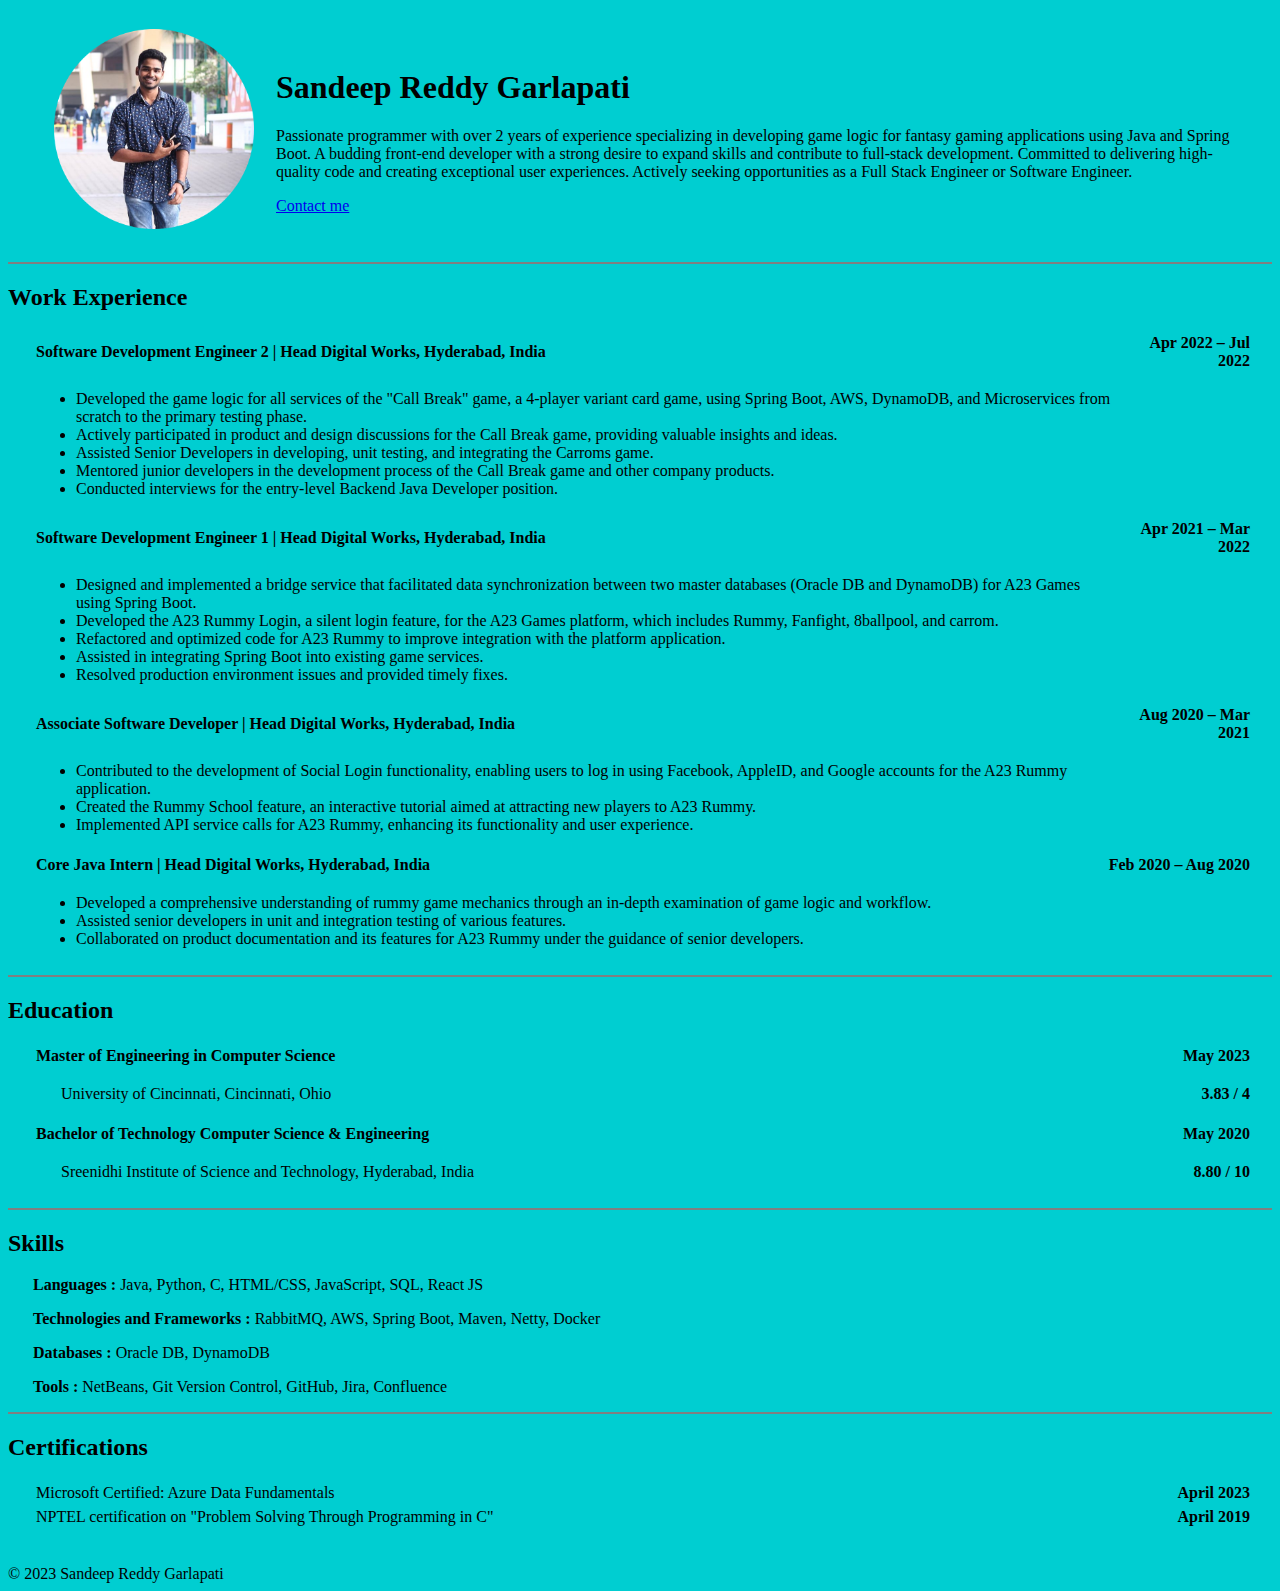
<file: index.html>
<!DOCTYPE html>
<html lang="en" dir="ltr">

<head>
  <meta charset="utf-8">
  <title>💌Sandeep's Personal Website</title>
  <link rel="stylesheet" href="./style.css">
</head>

<body>
  <table cellspacing="20">
    <tr>
      <td>
        <img src="images\sandy.png" , height="200px" , width="200px" , alt="Sandeep's Profile picture" />
      </td>
      <td>
        <h1>Sandeep Reddy Garlapati</h1>
        <!-- <p>
          Ex - Backend Java Developer
        </p> -->
        <p>Passionate programmer with over 2 years of experience specializing in developing game logic for fantasy gaming applications using Java and Spring Boot. A budding front-end developer with a strong desire to expand skills and contribute to full-stack development. Committed to delivering high-quality code and creating exceptional user experiences. Actively seeking opportunities as a Full Stack Engineer or Software Engineer.
        </p>
        <a href="contact-me.html">Contact me</a>
      </td>
    </tr>
  </table>
  <hr noshade/>
  <h2>Work Experience</h2>
  <!-- <h3>Head Digital Works, Hyderabad, India</h3> -->
  <table class="left-padding">
    <tr>
      <td><strong>Software Development Engineer 2 | Head Digital Works, Hyderabad, India</strong></td>
      <td class="right-align"><strong>Apr 2022 – Jul 2022</strong></td>
    </tr>
    <tr>
      <td>
        <ul>
          <li>Developed the game logic for all services of the "Call Break" game, a 4-player variant card game, using Spring Boot, AWS, DynamoDB, and Microservices from scratch to the primary testing phase.</li>
          <li>Actively participated in product and design discussions for the Call Break game, providing valuable insights and ideas.</li>
          <li>Assisted Senior Developers in developing, unit testing, and integrating the Carroms game.</li>
          <li>Mentored junior developers in the development process of the Call Break game and other company products.</li>
          <li>Conducted interviews for the entry-level Backend Java Developer position.</li>
        </ul>
      </td>
    </tr>
  </table>
  <table class="left-padding">
    <tr>
      <td><strong>Software Development Engineer 1 | Head Digital Works, Hyderabad, India</strong></td>
      <td class="right-align"><strong>Apr 2021 – Mar 2022</strong></td>
    </tr>
    <tr>
      <td>
        <ul>
          <li>Designed and implemented a bridge service that facilitated data synchronization between two master databases (Oracle DB and DynamoDB) for A23 Games using Spring Boot.</li>
          <li>Developed the A23 Rummy Login, a silent login feature, for the A23 Games platform, which includes Rummy, Fanfight, 8ballpool, and carrom.    </li>
          <li>Refactored and optimized code for A23 Rummy to improve integration with the platform application.    </li>
          <li>Assisted in integrating Spring Boot into existing game services.</li>
          <li>Resolved production environment issues and provided timely fixes.</li>
        </ul>
      </td>
    </tr>
  </table>
  <table class="left-padding">
    <tr>
      <td><strong>Associate Software Developer | Head Digital Works, Hyderabad, India</strong></td>
      <td class="right-align"><strong>Aug 2020 – Mar 2021</strong></td>
    </tr>
    <tr>
      <td>
        <ul>
          <li>Contributed to the development of Social Login functionality, enabling users to log in using Facebook, AppleID, and Google accounts for the A23 Rummy application.    </li>
          <li>Created the Rummy School feature, an interactive tutorial aimed at attracting new players to A23 Rummy.</li>
          <li>Implemented API service calls for A23 Rummy, enhancing its functionality and user experience.</li>
        </ul>
      </td>
    </tr>
  </table>
  <table class="left-padding">
    <tr>
      <td><strong>Core Java Intern | Head Digital Works, Hyderabad, India</strong></td>
      <td class = "right-align"><strong>Feb 2020 – Aug 2020</strong></td>
    </tr>
    <tr>
      <td>
        <ul>
          <li>Developed a comprehensive understanding of rummy game mechanics through an in-depth examination of game logic and workflow.</li>
          <li>Assisted senior developers in unit and integration testing of various features.</li>
          <li>Collaborated on product documentation and its features for A23 Rummy under the guidance of senior developers.</li>
        </ul>
      </td>
    </tr>
  </table>
  <hr noshade/>
  <h2>Education</h2>
  <table class="left-padding">
    <tr>
      <td><strong>Master of Engineering in Computer Science </strong></td>
      <td class = "right-align"><strong>May 2023</strong></td>
    </tr>
    <tr>
      <td><p class ="left-padding">University of Cincinnati, Cincinnati, Ohio	</p></td>
      <td class = "right-align"><strong>3.83 / 4</strong></td>
    </tr>
  </table>
  <table class="left-padding">
    <tr>
      <td><strong>Bachelor of Technology Computer Science & Engineering	</strong></td>
      <td class = "right-align"><strong>May 2020</strong></td>
    </tr>
    <tr>
      <td><p class ="left-padding">Sreenidhi Institute of Science and Technology, Hyderabad, India	</p></td>
      <td class = "right-align"><strong>8.80 / 10</strong></td>
    </tr>
  </table>
  <hr noshade>
  <h2>Skills</h2>
  <p class ="left-padding"><strong>Languages : </strong>Java, Python, C, HTML/CSS, JavaScript, SQL, React JS</p>
  <p class ="left-padding"><strong>Technologies and Frameworks : </strong>RabbitMQ, AWS, Spring Boot, Maven, Netty, Docker</p>
  <p class ="left-padding"><strong>Databases : </strong>Oracle DB, DynamoDB</p>
  <p class ="left-padding"><strong>Tools : </strong>NetBeans, Git Version Control, GitHub, Jira, Confluence</p>
  <hr noshade>
  <h2>Certifications</h2>
  <table class="left-padding">
    <tr>
      <td>Microsoft Certified: Azure Data Fundamentals</td>
      <td class="right-align"><strong>April 2023</strong></td>
    </tr>
  </table>
  <table class="left-padding">
    <tr>
      <td>NPTEL certification on "Problem Solving Through Programming in C"</td>
      <td class="right-align"><strong>April 2019</strong></td>
    </tr>
  </table>
  <br>
  <br>  
  <footer>
    &#169; 2023 Sandeep Reddy Garlapati
  </footer>
</body>
</html>
</file>
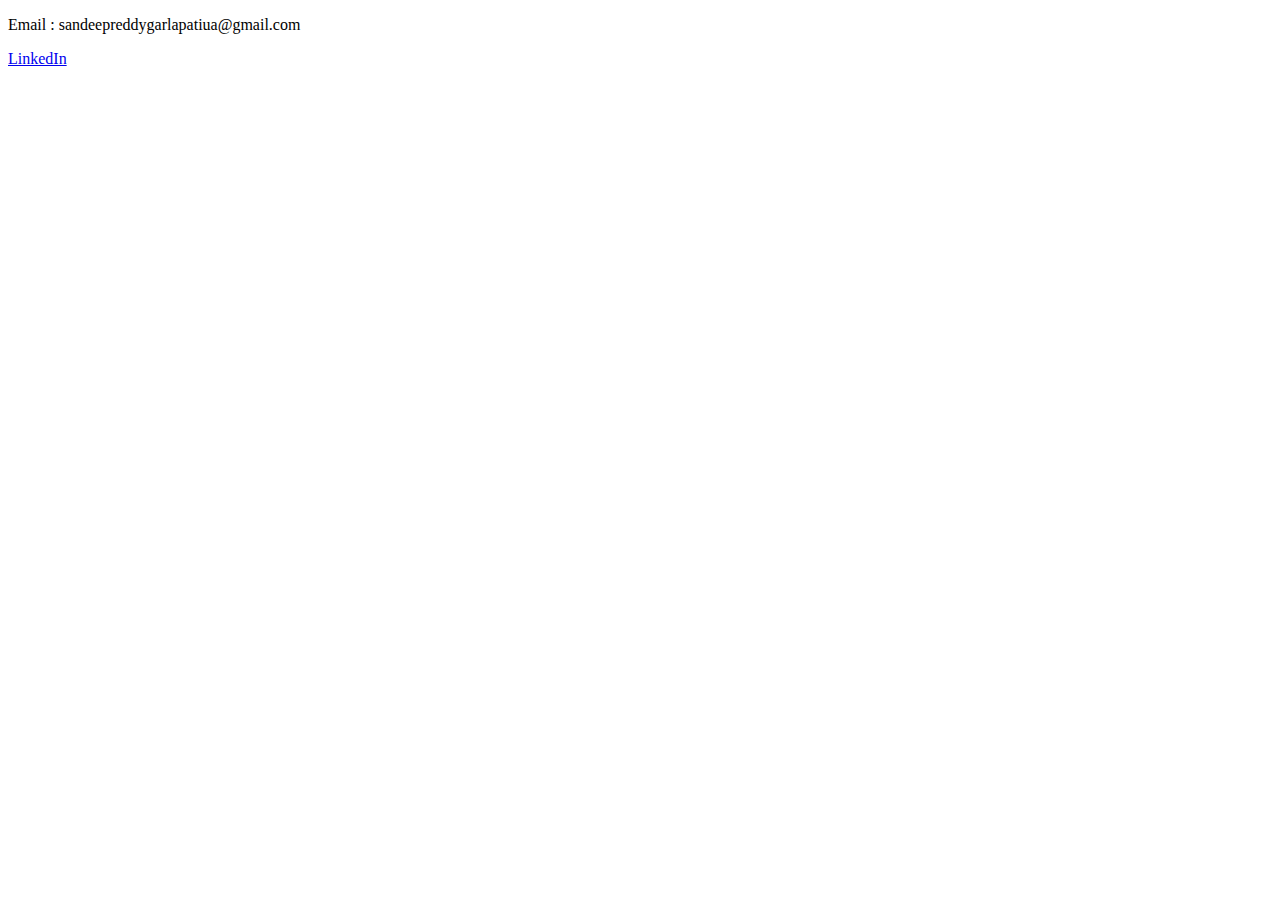
<file: contact-me.html>
<!DOCTYPE html>
<html lang="en" dir="ltr">
  <head>
    <meta charset="utf-8">
    <title>My Contact Details</title>
  </head>
  <body>
    <p>Email : sandeepreddygarlapatiua@gmail.com</p>
    <p><a href="https://www.linkedin.com/in/sandeepreddygarlapati/">LinkedIn</a></p>
  </body>
</html>
</file>
<file: style.css>
.left-padding{
    padding-left: 25px;
}
.right-align{
    text-align: right;
    padding-right: 20px;
}
*{
    background-color: darkturquoise;
}
table{
    width: 100%;
    padding-left: 25px;
}
</file>
